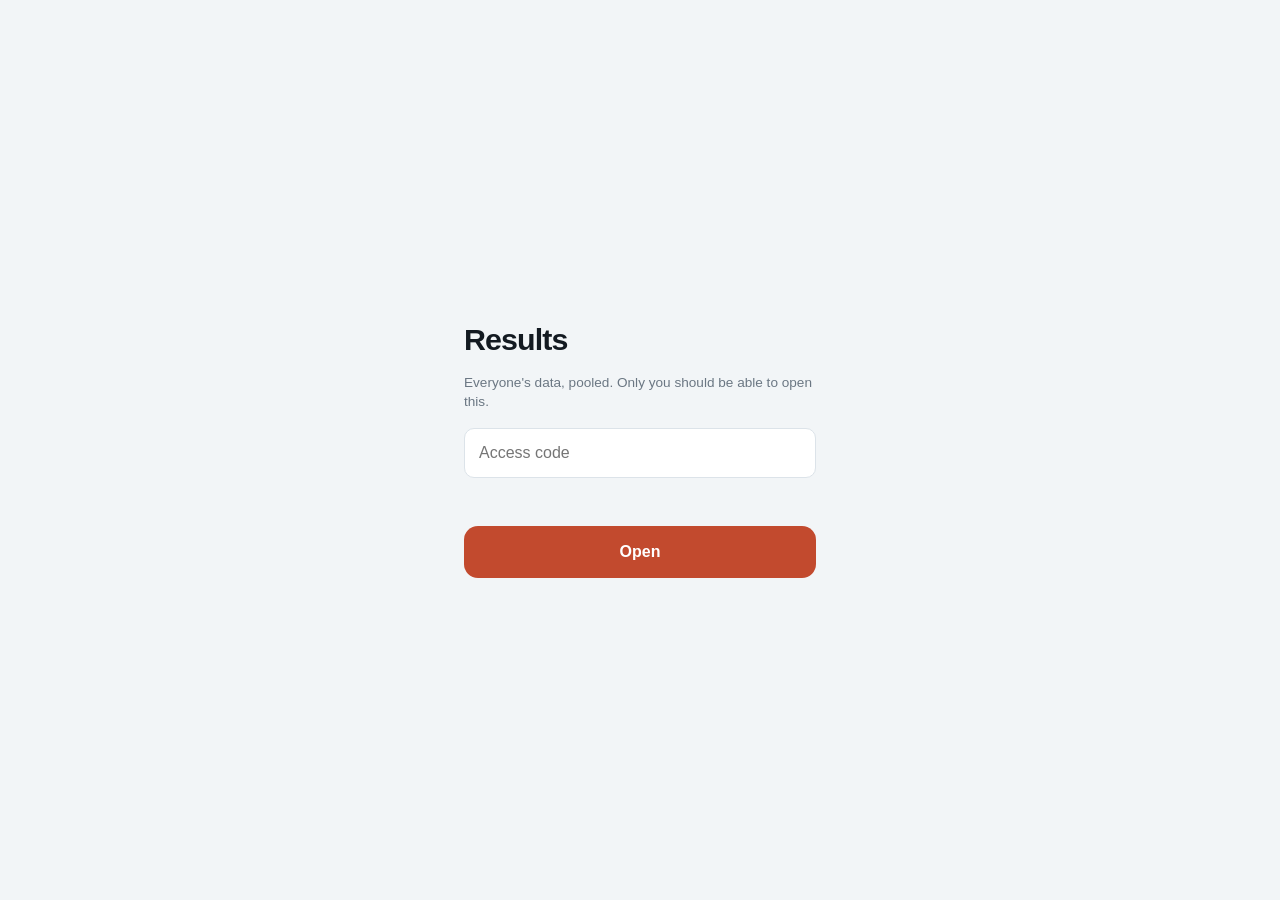
<file: admin.html>
<!DOCTYPE html>
<html lang="en">
<head>
<meta charset="utf-8">
<meta name="viewport" content="width=device-width, initial-scale=1">
<title>Sound Advice — results</title>
<link rel="stylesheet" href="styles.css">
<script src="firebase-config.js"></script>
<style>
  #app { max-width: 62rem; }
  .grid { display: grid; gap: 12px; grid-template-columns: repeat(auto-fit, minmax(9rem, 1fr)); }
  table { width: 100%; border-collapse: collapse; font-size: 0.86rem; }
  th, td { text-align: left; padding: 8px 10px; border-bottom: 1px solid var(--line); }
  th { font-family: var(--mono); font-size: 0.66rem; letter-spacing: 0.1em;
       text-transform: uppercase; color: var(--muted); font-weight: 600; }
  td.n, th.n { text-align: right; font-variant-numeric: tabular-nums; }
  .tablewrap { overflow-x: auto; }
  .finding { border-left: 3px solid var(--accent); padding-left: 14px; }
  .finding b { font-size: 1.5rem; display: block; letter-spacing: -0.02em; }
</style>
</head>
<body>
<div id="app">

  <section class="screen active" id="gate">
    <div class="grow" style="display:flex;flex-direction:column;justify-content:center;gap:16px;max-width:22rem;margin:0 auto">
      <h1 class="brand">Results</h1>
      <p class="small">Everyone's data, pooled. Only you should be able to open this.</p>
      <input id="code" type="password" placeholder="Access code" autocomplete="off">
      <p class="err" id="gateErr"></p>
      <button class="btn btn-primary" id="enter">Open</button>
    </div>
  </section>

  <section class="screen" id="dash">
    <div class="row-between">
      <h1 class="brand" style="font-size:1.4rem">Results</h1>
      <button class="btn btn-ghost btn-sm" id="refresh">Refresh</button>
    </div>
    <p class="small" id="source"></p>

    <div class="grid" id="tiles"></div>

    <h2 style="margin-top:12px">The question</h2>
    <div class="card stack" id="findings"></div>

    <h2 style="margin-top:12px">By sound</h2>
    <div class="card tablewrap"><table id="bySound"></table></div>

    <h2 style="margin-top:12px">By person</h2>
    <div class="card tablewrap"><table id="byUser"></table></div>

    <h2 style="margin-top:12px">Bug reports &amp; feedback</h2>
    <div class="card stack-sm" id="feedbackList"></div>

    <h2 style="margin-top:12px">Download</h2>
    <div class="row" style="gap:10px;flex-wrap:wrap">
      <button class="btn btn-ghost btn-sm" data-dl="users">Users CSV</button>
      <button class="btn btn-ghost btn-sm" data-dl="sessions">Sessions CSV</button>
      <button class="btn btn-ghost btn-sm" data-dl="tests">Tests CSV</button>
      <button class="btn btn-ghost btn-sm" data-dl="testsWithTipi">Tests + personality CSV</button>
      <button class="btn btn-ghost btn-sm" data-dl="feedback">Feedback CSV</button>
    </div>
    <p class="tiny">The last one is the file for the extraversion analysis &mdash; one row per
      test, with that person&rsquo;s five personality scores already attached, so there&rsquo;s
      no manual matching needed in Excel or Sheets.</p>
    <p class="tiny">Download a copy every few days during the trial. A spreadsheet on your
      laptop is what saves you if anything goes wrong with the hosting.</p>
  </section>

</div>

<script type="module">
import * as store from './js/store.js?v=27';
import { SOUNDS, soundById } from './js/audio.js?v=27';

const $ = id => document.getElementById(id);
let data = null;

const nm = id => (soundById(id) || {}).name || id;
const mean = xs => xs.length ? xs.reduce((a, b) => a + b, 0) / xs.length : null;
const r1 = v => v === null ? '—' : v.toFixed(1);

$('enter').addEventListener('click', open);
$('code').addEventListener('keydown', e => { if (e.key === 'Enter') open(); });
$('refresh').addEventListener('click', load);

async function open() {
  if ($('code').value !== (window.SA_ADMIN_CODE || 'lily2026')) {
    $('gateErr').textContent = 'Not that one.';
    return;
  }
  $('gate').classList.remove('active');
  $('dash').classList.add('active');
  await store.initBackend();
  load();
}

async function load() {
  data = await store.fetchAll();
  $('source').textContent = data.local
    ? 'Firebase is not set up yet — showing only this device.'
    : `Live from Firebase · loaded ${new Date().toLocaleTimeString()}`;
  tiles(); findings(); bySound(); byUser(); feedbackList();
}

function activeUsers() {
  const week = Date.now() - 7 * 864e5;
  const ids = new Set(data.sessions.filter(s => s.startedAt > week).map(s => s.userId));
  return ids.size;
}

function tiles() {
  const sessions = data.sessions.filter(s => s.outcome !== 'abandoned');
  const minutes = sessions.reduce((a, s) => a + (s.actualMinutes || 0), 0);
  const returned = new Set();
  const byUser = {};
  sessions.forEach(s => (byUser[s.userId] = (byUser[s.userId] || 0) + 1));
  Object.entries(byUser).forEach(([u, n]) => n >= 2 && returned.add(u));

  const t = [
    ['Signed up', data.users.length],
    ['Studied at least once', Object.keys(byUser).length],
    ['Came back (2+)', returned.size],
    ['Active this week', activeUsers()],
    ['Sessions', sessions.length],
    ['Hours studied', (minutes / 60).toFixed(1)],
    ['Tests taken', data.tests.length]
  ];
  $('tiles').innerHTML = t.map(([k, v]) =>
    `<div class="stat"><b>${v}</b><span>${k}</span></div>`).join('');
}

/* The three findings the project exists to produce. */
function findings() {
  const sessions = data.sessions.filter(s => s.outcome !== 'abandoned');
  const out = [];

  // --- best tested sound, per person
  const testsBy = {};
  data.tests.forEach(t => {
    testsBy[t.userId] = testsBy[t.userId] || {};
    (testsBy[t.userId][t.soundId] = testsBy[t.userId][t.soundId] || []).push(t.dprime);
  });
  const bestFor = {};
  for (const [u, sounds] of Object.entries(testsBy)) {
    const ranked = Object.entries(sounds)
      .map(([id, ds]) => [id, mean(ds)])
      .sort((a, b) => b[1] - a[1]);
    if (ranked.length >= 2) bestFor[u] = ranked[0][0];
  }

  // --- does the sound people use match the one that tests best?
  const minutesBy = {};
  sessions.forEach(s => {
    minutesBy[s.userId] = minutesBy[s.userId] || {};
    minutesBy[s.userId][s.soundId] = (minutesBy[s.userId][s.soundId] || 0) + (s.actualMinutes || 0);
  });
  let match = 0, comparable = 0;
  for (const [u, best] of Object.entries(bestFor)) {
    const mins = minutesBy[u];
    if (!mins) continue;
    comparable++;
    const most = Object.entries(mins).sort((a, b) => b[1] - a[1])[0][0];
    if (most === best) match++;
  }
  out.push({
    big: comparable ? `${Math.round((match / comparable) * 100)}%` : '—',
    text: comparable
      ? `of the ${comparable} ${comparable === 1 ? 'person' : 'people'} with both a test result and
         study sessions ${comparable === 1 ? 'actually studies' : 'actually study'} most with the
         sound that tested best for them. The 2025 pilot found 43% could predict it.`
      : 'Nobody has both a test result and study sessions yet.'
  });

  // --- do sessions on the best sound get rated higher? (within-person)
  const diffs = [];
  for (const [u, best] of Object.entries(bestFor)) {
    const mine = sessions.filter(s => s.userId === u && s.rating);
    const on = mine.filter(s => s.soundId === best).map(s => s.rating);
    const off = mine.filter(s => s.soundId !== best).map(s => s.rating);
    if (on.length >= 2 && off.length >= 2) diffs.push(mean(on) - mean(off));
  }
  const d = mean(diffs);
  out.push({
    big: d === null ? '—' : (d > 0 ? '+' : '') + d.toFixed(2),
    text: d === null
      ? 'Nobody yet has enough rated sessions both on and off their best sound. Needs 2 of each.'
      : `average difference in session rating when people use their best-tested sound versus any
         other, compared within each person (${diffs.length} ${diffs.length === 1 ? 'person' : 'people'}).
         Positive means the tested best sound really does feel better.`
  });

  // --- does everyone have the same best sound?
  const spread = {};
  Object.values(bestFor).forEach(id => spread[id] = (spread[id] || 0) + 1);
  const top = Object.entries(spread).sort((a, b) => b[1] - a[1])[0];
  const n = Object.keys(bestFor).length;
  out.push({
    big: top ? `${Math.round((top[1] / n) * 100)}%` : '—',
    text: top
      ? `share the same best sound (${nm(top[0])}, ${top[1]} of ${n}). Below 50% supports the
         pilot's finding that the best sound is individual, not universal.`
      : 'Not enough people have tested two or more sounds yet.'
  });

  $('findings').innerHTML = out.map(f =>
    `<div class="finding"><b>${f.big}</b><span class="small">${f.text}</span></div>`).join('');
}

function bySound() {
  const sessions = data.sessions.filter(s => s.outcome !== 'abandoned');
  const rows = SOUNDS.map(s => {
    const ss = sessions.filter(x => x.soundId === s.id);
    const rated = ss.filter(x => x.rating).map(x => x.rating);
    const ts = data.tests.filter(x => x.soundId === s.id);
    const abandoned = data.sessions.filter(x => x.soundId === s.id && x.outcome === 'abandoned').length;
    return {
      name: s.name,
      sessions: ss.length,
      people: new Set(ss.map(x => x.userId)).size,
      minutes: Math.round(ss.reduce((a, x) => a + (x.actualMinutes || 0), 0)),
      rating: mean(rated),
      abandoned,
      tests: ts.length,
      dprime: mean(ts.map(t => t.dprime))
    };
  }).filter(r => r.sessions || r.tests);

  $('bySound').innerHTML = `
    <thead><tr><th>Sound</th><th class="n">People</th><th class="n">Sessions</th>
    <th class="n">Minutes</th><th class="n">Avg rating</th><th class="n">Gave up</th>
    <th class="n">Tests</th><th class="n">Avg d′</th></tr></thead>
    <tbody>${rows.map(r => `<tr>
      <td>${r.name}</td><td class="n">${r.people}</td><td class="n">${r.sessions}</td>
      <td class="n">${r.minutes}</td><td class="n">${r1(r.rating)}</td>
      <td class="n">${r.abandoned}</td><td class="n">${r.tests}</td>
      <td class="n">${r.dprime === null ? '—' : r.dprime.toFixed(2)}</td></tr>`).join('')}
    </tbody>`;
}

function byUser() {
  const rows = data.users.filter(Boolean).map(u => {
    const ss = data.sessions.filter(s => s.userId === u.id && s.outcome !== 'abandoned');
    const ts = data.tests.filter(t => t.userId === u.id);
    const rated = ss.filter(s => s.rating).map(s => s.rating);

    const byS = {};
    ts.forEach(t => (byS[t.soundId] = byS[t.soundId] || []).push(t.dprime));
    const ranked = Object.entries(byS).map(([id, ds]) => [id, mean(ds)]).sort((a, b) => b[1] - a[1]);

    const mins = {};
    ss.forEach(s => mins[s.soundId] = (mins[s.soundId] || 0) + (s.actualMinutes || 0));
    const most = Object.entries(mins).sort((a, b) => b[1] - a[1])[0];

    const extraversion = u.tipi && u.tipi.scores ? u.tipi.scores.Extraversion : null;

    return {
      nickname: u.nickname || u.id,
      joined: u.joined ? new Date(u.joined).toLocaleDateString() : '—',
      sessions: ss.length,
      minutes: Math.round(ss.reduce((a, s) => a + (s.actualMinutes || 0), 0)),
      rating: mean(rated),
      tested: ranked.length,
      best: ranked.length >= 2 ? nm(ranked[0][0]) : '—',
      most: most ? nm(most[0]) : '—',
      extraversion
    };
  }).sort((a, b) => b.sessions - a.sessions);

  $('byUser').innerHTML = `
    <thead><tr><th>Nickname</th><th>Joined</th><th class="n">Sessions</th><th class="n">Minutes</th>
    <th class="n">Avg rating</th><th class="n">Sounds tested</th><th>Tested best</th><th>Most used</th>
    <th class="n">Extraversion</th></tr></thead>
    <tbody>${rows.map(r => `<tr>
      <td>${r.nickname}</td><td>${r.joined}</td><td class="n">${r.sessions}</td>
      <td class="n">${r.minutes}</td><td class="n">${r1(r.rating)}</td>
      <td class="n">${r.tested}</td>
      <td${r.best !== '—' && r.best === r.most ? ' style="color:var(--good)"' : ''}>${r.best}</td>
      <td>${r.most}</td>
      <td class="n">${r.extraversion === null ? '—' : r.extraversion}</td></tr>`).join('')}
    </tbody>`;
}

function feedbackList() {
  const items = [...(data.feedback || [])].sort((a, b) => (b.takenAt || 0) - (a.takenAt || 0));
  if (!items.length) {
    $('feedbackList').innerHTML = '<p class="small">Nothing reported yet.</p>';
    return;
  }
  $('feedbackList').innerHTML = items.map(f => `
    <div class="card card-tight stack-sm">
      <div class="row-between">
        <strong style="text-transform:capitalize">${f.type || 'feedback'}</strong>
        <span class="tiny">${f.nickname || f.userId || 'anon'} · ${f.device || '—'} ·
          ${f.takenAt ? new Date(f.takenAt).toLocaleString() : ''}</span>
      </div>
      <p class="small" style="white-space:pre-wrap">${(f.message || '').replace(/</g, '&lt;')}</p>
      ${f.currentSound ? `<span class="tiny">Sound at the time: ${nm(f.currentSound)}</span>` : ''}
    </div>`).join('');
}

/* ---------- clean exports ----------
   Raw Firestore user docs carry a pinHash and a nested device object that
   have no place in a shared spreadsheet, and a nested tipi object that
   most spreadsheet tools won't unpack on their own. Flatten both into
   plain columns before they ever reach toCSV(). */
function flattenUser(u) {
  const t = u.tipi || {};
  const s = t.scores || {};
  return {
    id: u.id,
    nickname: u.nickname || u.id,
    joined: u.joined ? new Date(u.joined).toISOString() : '',
    lastActive: u.lastActive ? new Date(u.lastActive).toISOString() : '',
    recommendedSound: u.recommended ? nm(u.recommended) : '',
    extraversion: s.Extraversion ?? '',
    agreeableness: s.Agreeableness ?? '',
    conscientiousness: s.Conscientiousness ?? '',
    emotionalStability: s['Emotional stability'] ?? '',
    openness: s.Openness ?? '',
    tipiTakenAt: t.takenAt ? new Date(t.takenAt).toISOString() : ''
  };
}

/* One row per test, with that person's five personality scores attached --
   this is the file that actually supports the extraversion x sound-condition
   analysis, since it needs both on the same row without a manual VLOOKUP. */
function testsWithPersonality() {
  const byId = {};
  data.users.filter(Boolean).forEach(u => byId[u.id] = u);

  return data.tests.map(t => {
    const u = byId[t.userId] || {};
    const s = (u.tipi && u.tipi.scores) || {};
    return {
      userId: t.userId,
      nickname: u.nickname || t.nickname || t.userId,
      soundId: t.soundId,
      soundName: nm(t.soundId),
      kind: t.kind,
      takenAt: t.takenAt ? new Date(t.takenAt).toISOString() : '',
      accuracy: t.accuracy,
      goAccuracy: t.goAccuracy,
      nogoAccuracy: t.nogoAccuracy,
      meanRT: t.meanRT,
      medianRT: t.medianRT,
      sdRT: t.sdRT,
      cvRT: t.cvRT,
      dprime: t.dprime,
      criterion: t.criterion,
      focusScore: t.focusScore,
      extraversion: s.Extraversion ?? '',
      agreeableness: s.Agreeableness ?? '',
      conscientiousness: s.Conscientiousness ?? '',
      emotionalStability: s['Emotional stability'] ?? '',
      openness: s.Openness ?? ''
    };
  });
}

document.querySelectorAll('[data-dl]').forEach(b => b.addEventListener('click', () => {
  const which = b.dataset.dl;
  const rows = which === 'users' ? data.users.filter(Boolean).map(flattenUser)
    : which === 'testsWithTipi' ? testsWithPersonality()
    : (data[which] || []);
  const csv = store.toCSV(rows);
  const url = URL.createObjectURL(new Blob([csv], { type: 'text/csv' }));
  const a = document.createElement('a');
  a.href = url;
  a.download = `sound-advice-${which}-${new Date().toISOString().slice(0, 10)}.csv`;
  a.click();
  setTimeout(() => URL.revokeObjectURL(url), 1000);
}));
</script>
</body>
</html>
</file>
<file: styles.css>
/* Sound Advice — styles
   Dark by default (people study at night), light theme follows the OS. */

:root {
  --bg: #0B0F13;
  --surface: #141A21;
  --surface-2: #1C242D;
  --ink: #E9EEF3;
  --ink-soft: #B9C4D0;
  --muted: #7C8896;
  --line: #232C36;
  --accent: #FF6B4A;
  --accent-ink: #3A140B;
  --accent-soft: #3A2019;
  --warn: #E4886B;
  --bad: #E0687C;
  --good: #63C08A;

  --r: 14px;
  --r-sm: 10px;
  --tap: 48px;
  --pad: 20px;
  --maxw: 30rem;

  --font: -apple-system, BlinkMacSystemFont, "Segoe UI", Roboto, "Helvetica Neue", Arial, sans-serif;
  --mono: ui-monospace, "SF Mono", SFMono-Regular, Menlo, Consolas, monospace;
}

@media (prefers-color-scheme: light) {
  :root {
    --bg: #F2F5F7;
    --surface: #FFFFFF;
    --surface-2: #E9EEF2;
    --ink: #131A21;
    --ink-soft: #3D4954;
    --muted: #6B7783;
    --line: #DCE3E9;
    --accent: #C24A2E;
    --accent-ink: #FFFFFF;
    --accent-soft: #FBE3DA;
    --warn: #B4562F;
    --bad: #B03349;
    --good: #2E7D51;
  }
}

* { box-sizing: border-box; -webkit-tap-highlight-color: transparent; }

/* Must come before anything that sets `display`. Several elements below
   are laid out with flex, and an author `display` rule quietly beats the
   browser's own styling for the `hidden` attribute -- so without this,
   hiding an element in JavaScript silently does nothing. */
[hidden] { display: none !important; }

html, body {
  margin: 0;
  padding: 0;
  height: 100%;
  overscroll-behavior-y: none;
}

body {
  background: var(--bg);
  color: var(--ink);
  font-family: var(--font);
  font-size: 16px;
  line-height: 1.5;
  -webkit-font-smoothing: antialiased;
}

#app {
  max-width: var(--maxw);
  margin: 0 auto;
  min-height: 100%;
  min-height: 100dvh;
  display: flex;
  flex-direction: column;
  padding: env(safe-area-inset-top) env(safe-area-inset-right) env(safe-area-inset-bottom) env(safe-area-inset-left);
}

/* ---------- screens ---------- */

.screen { display: none; flex: 1; flex-direction: column; padding: var(--pad); gap: 18px; }
.screen.active { display: flex; }
.screen.pad-0 { padding: 0; }

.grow { flex: 1; }

/* ---------- type ---------- */

h1 { font-size: 1.65rem; line-height: 1.15; margin: 0; letter-spacing: -0.02em; }
h2 { font-size: 1.25rem; line-height: 1.2; margin: 0; letter-spacing: -0.01em; }
h3 { font-size: 0.95rem; margin: 0; font-weight: 600; }
p  { margin: 0; color: var(--ink-soft); }

.lead { font-size: 1.02rem; color: var(--ink-soft); }
.small { font-size: 0.85rem; color: var(--muted); line-height: 1.45; }
.tiny { font-size: 0.76rem; color: var(--muted); }

.label {
  font-family: var(--mono);
  font-size: 0.68rem;
  letter-spacing: 0.12em;
  text-transform: uppercase;
  color: var(--muted);
  font-weight: 600;
}

.brand {
  font-size: 1.9rem;
  font-weight: 700;
  letter-spacing: -0.03em;
  margin: 0;
}
.brand span { color: var(--accent); }

.center { text-align: center; }
.stack { display: flex; flex-direction: column; gap: 14px; }
.stack-sm { display: flex; flex-direction: column; gap: 8px; }
.row { display: flex; gap: 10px; align-items: center; }
.row-between { display: flex; gap: 10px; align-items: center; justify-content: space-between; }
.wrap-row { display: flex; gap: 8px; flex-wrap: wrap; }

/* ---------- buttons ---------- */

button {
  font: inherit;
  cursor: pointer;
  border: none;
  background: none;
  color: inherit;
}

.btn {
  min-height: var(--tap);
  padding: 13px 20px;
  border-radius: var(--r);
  background: var(--surface-2);
  color: var(--ink);
  font-weight: 600;
  font-size: 1rem;
  display: inline-flex;
  align-items: center;
  justify-content: center;
  gap: 8px;
  border: 1px solid var(--line);
  transition: transform 0.08s ease, filter 0.15s ease;
  width: 100%;
}

.btn:active { transform: scale(0.985); }
.btn:focus-visible { outline: 2px solid var(--accent); outline-offset: 2px; }

.btn-primary {
  background: var(--accent);
  color: var(--accent-ink);
  border-color: transparent;
}

.btn-ghost { background: transparent; border-color: var(--line); }
.btn-bare { background: transparent; border-color: transparent; color: var(--muted); font-weight: 500; }
.btn-danger { background: transparent; border-color: var(--line); color: var(--bad); }
.btn[disabled] { opacity: 0.45; pointer-events: none; }
.btn-sm { min-height: 38px; padding: 8px 14px; font-size: 0.88rem; width: auto; border-radius: var(--r-sm); }

.btn-huge {
  min-height: 92px;
  font-size: 1.2rem;
  border-radius: 20px;
  flex-direction: column;
  gap: 3px;
}
.btn-huge .sub { font-size: 0.8rem; font-weight: 500; opacity: 0.8; }

/* ---------- inputs ---------- */

input[type="text"], input[type="password"], input[type="number"], select, textarea {
  font: inherit;
  width: 100%;
  min-height: var(--tap);
  padding: 12px 14px;
  border-radius: var(--r-sm);
  background: var(--surface);
  border: 1px solid var(--line);
  color: var(--ink);
}

input:focus-visible, select:focus-visible { outline: 2px solid var(--accent); outline-offset: 1px; }

input[type="range"] {
  width: 100%;
  accent-color: var(--accent);
  height: 34px;
}

.field { display: flex; flex-direction: column; gap: 6px; }
.field > label { font-size: 0.85rem; color: var(--muted); font-weight: 500; }

.pin-input { letter-spacing: 0.6em; text-align: center; font-size: 1.3rem; font-family: var(--mono); }

/* ---------- cards ---------- */

.card {
  background: var(--surface);
  border: 1px solid var(--line);
  border-radius: var(--r);
  padding: 16px;
}

.card-tight { padding: 12px 14px; }

.notice {
  background: var(--accent-soft);
  border: 1px solid transparent;
  border-radius: var(--r);
  padding: 14px 16px;
  font-size: 0.88rem;
  color: var(--ink-soft);
  line-height: 1.5;
}

.notice strong { color: var(--ink); }
.notice-warn { background: color-mix(in srgb, var(--warn) 16%, transparent); }

/* ---------- sound list ---------- */

.family { margin-top: 4px; }
.family + .family { margin-top: 18px; }
.family > .label { display: block; margin-bottom: 8px; }

.sound {
  display: grid;
  grid-template-columns: 1fr auto;
  align-items: center;
  gap: 10px;
  width: 100%;
  text-align: left;
  padding: 13px 14px;
  border-radius: var(--r-sm);
  background: var(--surface);
  border: 1px solid var(--line);
  margin-bottom: 8px;
  min-height: var(--tap);
}

.sound[aria-pressed="true"] {
  border-color: var(--accent);
  background: var(--accent-soft);
}

.sound-name { font-weight: 600; font-size: 0.98rem; display: flex; align-items: center; gap: 8px; flex-wrap: wrap; }
.sound-meta { font-size: 0.78rem; color: var(--muted); margin-top: 2px; }
.sound[disabled] { opacity: 0.5; }

.badge {
  font-family: var(--mono);
  font-size: 0.62rem;
  letter-spacing: 0.08em;
  text-transform: uppercase;
  font-weight: 600;
  padding: 2px 6px;
  border-radius: 4px;
  background: var(--accent-soft);
  color: var(--accent);
  white-space: nowrap;
}
.badge-plain { background: var(--surface-2); color: var(--muted); }

.preview-btn {
  width: 42px; height: 42px;
  border-radius: 50%;
  border: 1px solid var(--line);
  background: var(--surface-2);
  display: grid;
  place-items: center;
  font-size: 0.9rem;
  flex: none;
}

/* ---------- timer ---------- */

.timer-face {
  display: flex;
  flex-direction: column;
  align-items: center;
  justify-content: center;
  gap: 6px;
  flex: 1;
}

.timer-num {
  font-size: clamp(3rem, 32cqw, 5.2rem);
  font-weight: 250;
  font-variant-numeric: tabular-nums;
  letter-spacing: -0.04em;
  line-height: 1;
  font-feature-settings: "tnum";
}

.timer-phase { font-family: var(--mono); font-size: 0.72rem; letter-spacing: 0.16em; text-transform: uppercase; color: var(--accent); font-weight: 600; }

.ring { position: absolute; inset: 0; width: 100%; height: 100%; display: block; }
.ring circle { fill: none; stroke-linecap: round; }
.ring .track { stroke: var(--line); }
.ring .prog { stroke: var(--accent); transition: stroke-dashoffset 0.4s linear; }

/* ring-wrap just needs to be the right shape and size -- both children
   (the SVG and the text) are absolutely positioned to fill that exact
   same box, so there's no layout mode mismatch between them left to
   drift out of alignment. */
.ring-wrap {
  position: relative;
  width: min(78vw, 300px);
  aspect-ratio: 1;
  container-type: inline-size;
}
.ring-inner { position: absolute; inset: 0; display: grid; place-items: center; text-align: center; }

/* ---------- rating ---------- */

.rate-row { display: grid; grid-template-columns: repeat(5, 1fr); gap: 8px; }

.rate-btn {
  aspect-ratio: 1;
  border-radius: var(--r-sm);
  border: 1px solid var(--line);
  background: var(--surface);
  font-size: 1.35rem;
  font-weight: 600;
  display: grid;
  place-items: center;
}
.rate-btn[aria-pressed="true"] { background: var(--accent); color: var(--accent-ink); border-color: transparent; }

.tipi-row { display: grid; grid-template-columns: repeat(7, 1fr); gap: 6px; }
.tipi-row .rate-btn { font-size: 1rem; }

.tag-btn {
  padding: 9px 13px;
  border-radius: 20px;
  border: 1px solid var(--line);
  background: var(--surface);
  font-size: 0.85rem;
  min-height: 40px;
}
.tag-btn[aria-pressed="true"] { border-color: var(--accent); background: var(--accent-soft); color: var(--accent); }

/* ---------- test ---------- */

#testStage {
  position: fixed;
  inset: 0;
  background: #000;
  display: none;
  place-items: center;
  z-index: 50;
  touch-action: manipulation;
}
#testStage.active { display: grid; }
#testCanvas { width: 100vw; height: 100vh; object-fit: contain; display: block; }

.test-hud {
  position: fixed;
  top: env(safe-area-inset-top);
  left: 0; right: 0;
  padding: 10px 16px;
  display: flex;
  justify-content: space-between;
  font-family: var(--mono);
  font-size: 0.7rem;
  letter-spacing: 0.1em;
  color: rgba(255,255,255,0.55);
  text-transform: uppercase;
  pointer-events: none;
}

.test-bar { position: fixed; top: 0; left: 0; height: 3px; background: var(--accent); transition: width 0.3s linear; }

/* ---------- stats / patterns ---------- */

.stat-strip { display: grid; grid-template-columns: repeat(3, 1fr); gap: 8px; }

.stat {
  background: var(--surface);
  border: 1px solid var(--line);
  border-radius: var(--r-sm);
  padding: 11px 12px;
  text-align: center;
}
.stat b { display: block; font-size: 1.3rem; font-weight: 650; font-variant-numeric: tabular-nums; letter-spacing: -0.02em; }
.stat span { font-size: 0.7rem; color: var(--muted); }

.verdict { display: grid; gap: 10px; }

.verdict-row {
  display: grid;
  grid-template-columns: auto 1fr;
  gap: 12px;
  align-items: baseline;
  padding: 12px 14px;
  background: var(--surface);
  border: 1px solid var(--line);
  border-radius: var(--r-sm);
}
.verdict-row .k { font-family: var(--mono); font-size: 0.65rem; letter-spacing: 0.1em; text-transform: uppercase; color: var(--muted); }
.verdict-row .v { font-weight: 650; font-size: 1.02rem; text-align: right; }

.bars { display: grid; gap: 10px; }
.bar-row { display: grid; grid-template-columns: 6.5rem 1fr 3.4rem; gap: 10px; align-items: center; font-size: 0.85rem; }
.bar-track { display: block; height: 9px; border-radius: 5px; background: var(--surface-2); overflow: hidden; }
/* display:block matters -- these are spans, and an inline element
   ignores width and height entirely, so the bar would never fill. */
.bar-fill { display: block; height: 100%; border-radius: 5px; background: var(--accent); min-width: 3px; }
.bar-row > span:first-child { overflow: hidden; text-overflow: ellipsis; white-space: nowrap; }
.bar-row .n { text-align: right; font-variant-numeric: tabular-nums; color: var(--ink-soft); font-size: 0.8rem; white-space: nowrap; }

.session-item {
  display: grid;
  grid-template-columns: 1fr auto;
  gap: 8px;
  padding: 11px 0;
  border-bottom: 1px solid var(--line);
  align-items: center;
}
.session-item:last-child { border-bottom: none; }
.session-item .when { font-size: 0.76rem; color: var(--muted); }
.session-item .what { font-weight: 550; font-size: 0.92rem; }
.session-item .score { font-variant-numeric: tabular-nums; font-weight: 600; }

/* ---------- misc ---------- */

.topbar {
  display: flex;
  align-items: center;
  gap: 10px;
  min-height: 44px;
}
.topbar h2 { flex: 1; }

.back {
  width: 40px; height: 40px;
  border-radius: 50%;
  display: grid; place-items: center;
  background: var(--surface);
  border: 1px solid var(--line);
  font-size: 1.1rem;
  flex: none;
}

.seg {
  display: grid;
  grid-auto-flow: column;
  gap: 4px;
  background: var(--surface-2);
  padding: 4px;
  border-radius: var(--r-sm);
}
.seg button {
  padding: 9px 12px;
  border-radius: 7px;
  font-size: 0.88rem;
  font-weight: 550;
  color: var(--muted);
  min-height: 40px;
}
.seg button[aria-pressed="true"] { background: var(--surface); color: var(--ink); box-shadow: 0 1px 3px rgba(0,0,0,0.18); }

.toast {
  position: fixed;
  left: 50%;
  bottom: calc(24px + env(safe-area-inset-bottom));
  transform: translate(-50%, 20px);
  background: var(--surface-2);
  border: 1px solid var(--line);
  color: var(--ink);
  padding: 11px 18px;
  border-radius: 22px;
  font-size: 0.88rem;
  opacity: 0;
  pointer-events: none;
  transition: opacity 0.2s, transform 0.2s;
  z-index: 100;
  max-width: 90vw;
  text-align: center;
}
.toast.show { opacity: 1; transform: translate(-50%, 0); }

.err { color: var(--bad); font-size: 0.85rem; min-height: 1.2em; }

.spinner {
  width: 22px; height: 22px;
  border: 2px solid var(--line);
  border-top-color: var(--accent);
  border-radius: 50%;
  animation: spin 0.7s linear infinite;
}
@keyframes spin { to { transform: rotate(360deg); } }

.sync-dot {
  width: 7px; height: 7px; border-radius: 50%;
  background: var(--muted);
  flex: none;
}
.sync-dot.ok { background: var(--good); }
.sync-dot.pending { background: var(--warn); }

hr { border: none; border-top: 1px solid var(--line); margin: 4px 0; }

@media (prefers-reduced-motion: reduce) {
  * { animation-duration: 0.01ms !important; transition-duration: 0.01ms !important; }
}

/* ---------- app-wide drifting background (aesthetic only, added by request) ----------
   Nothing above this line was touched -- no IDs, classes, or layout changed.
   One shared "engine" rule (position/size/animation) is applied to every
   screen except the concentration test itself (#testStage isn't a .screen,
   so it was never touched and never will be -- the go/no-go stimulus has
   to stay exactly as plain as the GradCPT paradigm requires). Each screen
   just sets its own --wash-1/2/3 colours; the engine does the rest.
   Delete this whole block to fully revert to flat colour everywhere. */

#s-signin, #s-privacy, #s-onboard, #s-check, #s-testintro, #s-between,
#s-testresult, #s-home, #s-sounds, #s-session, #s-rate, #s-patterns,
#s-settings, #s-credits {
  position: relative;
  overflow: hidden;
  background-color: var(--bg);
  background-repeat: no-repeat, no-repeat, no-repeat, no-repeat;
  background-size:
    min(190vw, 900px) min(190vw, 900px),
    min(190vw, 900px) min(190vw, 900px),
    min(230vw, 1080px) min(230vw, 1080px),
    min(150vw, 680px) min(150vw, 680px);
  background-image:
    radial-gradient(circle, var(--wash-1) 0%, transparent 72%),
    radial-gradient(circle, var(--wash-2) 0%, transparent 72%),
    radial-gradient(circle, var(--wash-3) 0%, transparent 75%),
    radial-gradient(circle, var(--wash-1) 0%, transparent 72%);
  background-position: 70% -10%, 100% 40%, 15% 80%, 90% 90%;
  animation: home-bg-drift 34s ease-in-out infinite;
}
@keyframes home-bg-drift {
  0%, 100% { background-position: 70% -10%, 100% 40%, 15% 80%, 90% 90%; }
  50%      { background-position: 40%  70%,  60% 100%, -10% 20%, 60% 20%; }
}

/* Back button reads as a glassy chip on the colour instead of a plain grey
   circle, now that every screen behind it has one. */
.back {
  background: rgba(255,255,255,0.12);
  border-color: rgba(255,255,255,0.18);
  -webkit-backdrop-filter: blur(6px);
  backdrop-filter: blur(6px);
}

/* The one button on the app that gets its own gradient instead of the flat
   accent teal -- it's the single thing you press every time you open this,
   so it's the one place worth spending extra colour on. */
#startBtn {
  background: linear-gradient(135deg, #FF6B4A 0%, #7C5CBF 100%);
  color: #FFFFFF;
  border-color: transparent;
}

/* Small warm highlight on the streak number -- the stat most worth noticing
   at a glance if the goal is getting someone to open this again tomorrow. */
#statStreak { color: #FF6B4A; }

/* Per-screen palettes, dark mode. Signin and Patterns get the full
   coral/violet/teal brand blend (first and last impression, and the
   "whole project in one screen" reveal). The pre/post-test screens use
   cooler, calmer pairings on purpose -- they sit right next to actual
   concentration testing, so it felt wrong to make them as lively as Home. */
#s-signin  { --wash-1: rgba(255,107,74,0.72); --wash-2: rgba(124,92,191,0.72);  --wash-3: rgba(63,184,165,0.566); }
#s-privacy { --wash-1: rgba(171,163,196,0.614); --wash-2: rgba(143,163,181,0.491); --wash-3: rgba(63,184,165,0.354); }
#s-onboard { --wash-1: rgba(216,169,74,0.69); --wash-2: rgba(171,163,196,0.614); --wash-3: rgba(143,163,181,0.566); }
#s-check   { --wash-1: rgba(143,163,181,0.614); --wash-2: rgba(171,163,196,0.491); --wash-3: rgba(143,163,181,0.496); }
#s-testintro { --wash-1: rgba(143,163,181,0.614); --wash-2: rgba(124,92,191,0.46); --wash-3: rgba(143,163,181,0.496); }
#s-between { --wash-1: rgba(143,163,181,0.644); --wash-2: rgba(171,163,196,0.522); --wash-3: rgba(143,163,181,0.496); }
#s-testresult { --wash-1: rgba(255,107,74,0.644); --wash-2: rgba(216,169,74,0.552); --wash-3: rgba(255,107,74,0.496); }
#s-home    { --wash-1: rgba(255,107,74,0.72); --wash-2: rgba(124,92,191,0.72);  --wash-3: rgba(63,184,165,0.566); }
#s-sounds  { --wash-1: rgba(216,169,74,0.614);  --wash-2: rgba(171,163,196,0.522); --wash-3: rgba(124,92,191,0.496); }
#s-patterns { --wash-1: rgba(124,92,191,0.72); --wash-2: rgba(216,169,74,0.69); --wash-3: rgba(63,184,165,0.566); }
#s-settings { --wash-1: rgba(143,163,181,0.337); --wash-2: rgba(171,163,196,0.276); --wash-3: rgba(124,92,191,0.212); }
#s-credits  { --wash-1: rgba(216,169,74,0.491); --wash-2: rgba(171,163,196,0.368); --wash-3: rgba(216,169,74,0.354); }

@media (prefers-color-scheme: light) {
  /* Same drifting wash everywhere, much lower alpha -- full-strength
     colour on a near-white background reads as muddy rather than warm. */
  #s-signin  { --wash-1: rgba(255,107,74,0.46);  --wash-2: rgba(124,92,191,0.399); --wash-3: rgba(63,184,165,0.354); }
  #s-privacy { --wash-1: rgba(171,163,196,0.337); --wash-2: rgba(143,163,181,0.276); --wash-3: rgba(63,184,165,0.212); }
  #s-onboard { --wash-1: rgba(216,169,74,0.384); --wash-2: rgba(171,163,196,0.337); --wash-3: rgba(143,163,181,0.319); }
  #s-check   { --wash-1: rgba(143,163,181,0.337); --wash-2: rgba(171,163,196,0.276); --wash-3: rgba(143,163,181,0.283); }
  #s-testintro { --wash-1: rgba(143,163,181,0.337); --wash-2: rgba(124,92,191,0.245); --wash-3: rgba(143,163,181,0.283); }
  #s-between { --wash-1: rgba(143,163,181,0.353); --wash-2: rgba(171,163,196,0.291); --wash-3: rgba(143,163,181,0.283); }
  #s-testresult { --wash-1: rgba(255,107,74,0.353); --wash-2: rgba(216,169,74,0.307); --wash-3: rgba(255,107,74,0.283); }
  #s-home    { --wash-1: rgba(255,107,74,0.46);  --wash-2: rgba(124,92,191,0.399); --wash-3: rgba(63,184,165,0.354); }
  #s-sounds  { --wash-1: rgba(216,169,74,0.337); --wash-2: rgba(171,163,196,0.291); --wash-3: rgba(124,92,191,0.283); }
  #s-patterns { --wash-1: rgba(124,92,191,0.43); --wash-2: rgba(216,169,74,0.384); --wash-3: rgba(63,184,165,0.354); }
  #s-settings { --wash-1: rgba(143,163,181,0.184); --wash-2: rgba(171,163,196,0.153); --wash-3: rgba(124,92,191,0.142); }
  #s-credits  { --wash-1: rgba(216,169,74,0.276); --wash-2: rgba(171,163,196,0.215); --wash-3: rgba(216,169,74,0.212); }

  .back {
    background: rgba(255,255,255,0.6);
    border-color: rgba(19,26,33,0.12);
  }
  /* Darkened to hold contrast on a light card, same way --warn/--bad/--good
     are already darkened for light mode above. */
  #statStreak { color: #C24A2E; }
}

/* ---------- sound picker / session / rate / patterns redesign ----------
   Ties visuals to whichever sound family is relevant -- Silence, Noise,
   Nature or Music -- using a --fam custom property that app.js sets on
   the picker's family wrapper and on <body> when a session starts.
   Same opacity and no extra motion for every family, only the hue
   changes, so the look itself never becomes a variable in the actual
   comparison between sounds. Nothing here is read by scoring or sync. */


.fam-dot {
  display: inline-block;
  width: 8px; height: 8px;
  border-radius: 50%;
  margin-right: 6px;
  flex: none;
}

/* Sound picker */
.family > .label { display: flex; align-items: center; gap: 6px; }
.family > .label::before {
  content: '';
  width: 8px; height: 8px;
  border-radius: 50%;
  background: var(--fam, var(--accent));
  flex: none;
}
.sound { transition: transform 0.08s ease; }
.sound:active { transform: scale(0.985); }
.sound[aria-pressed="true"] {
  border-color: var(--fam, var(--accent));
  background: var(--accent-soft);
  background: color-mix(in srgb, var(--fam, var(--accent)) 14%, var(--surface));
}

/* Session and Rate use the same drifting engine as every other screen,
   but their wash colours come from --fam (set by app.js per sound family)
   instead of a fixed palette -- same alpha for every family, only the hue
   changes, so the motion/intensity itself never becomes a variable in the
   comparison between sounds. */
#s-session, #s-rate {
  --wash-1: color-mix(in srgb, var(--fam, var(--accent)) 45%, transparent);
  --wash-2: color-mix(in srgb, var(--fam, var(--accent)) 30%, transparent);
  --wash-3: color-mix(in srgb, var(--fam, var(--accent)) 22%, transparent);
}
@media (prefers-color-scheme: light) {
  #s-session, #s-rate {
    --wash-1: color-mix(in srgb, var(--fam, var(--accent)) 22%, transparent);
    --wash-2: color-mix(in srgb, var(--fam, var(--accent)) 16%, transparent);
    --wash-3: color-mix(in srgb, var(--fam, var(--accent)) 10%, transparent);
  }
}
.ring .prog { stroke: var(--fam, var(--accent)); }
.timer-phase { color: var(--fam, var(--accent)); }

/* Rate -- the family wash carries over from the session just finished
   (set once on <body>, so it's already there). The 1-5 scale itself is
   unchanged; only the selected button's colour follows the family. */
.rate-btn[aria-pressed="true"] { background: var(--fam, var(--accent)); }
.tag-btn[aria-pressed="true"] {
  border-color: var(--fam, var(--accent));
  color: var(--fam, var(--accent));
  background: var(--accent-soft);
  background: color-mix(in srgb, var(--fam, var(--accent)) 14%, transparent);
}

/* Patterns -- a coloured dot per sound in the three-way verdict, and a
   quiet highlight for when tested-best, most-used and highest-rated all
   agree. Bar colours themselves are set inline per sound in app.js. */
.verdict-row .v { display: flex; align-items: center; justify-content: flex-end; }
.verdict.match .verdict-row { border-color: var(--good); }
.notice-good { background: color-mix(in srgb, var(--good) 16%, transparent); }
</file>
